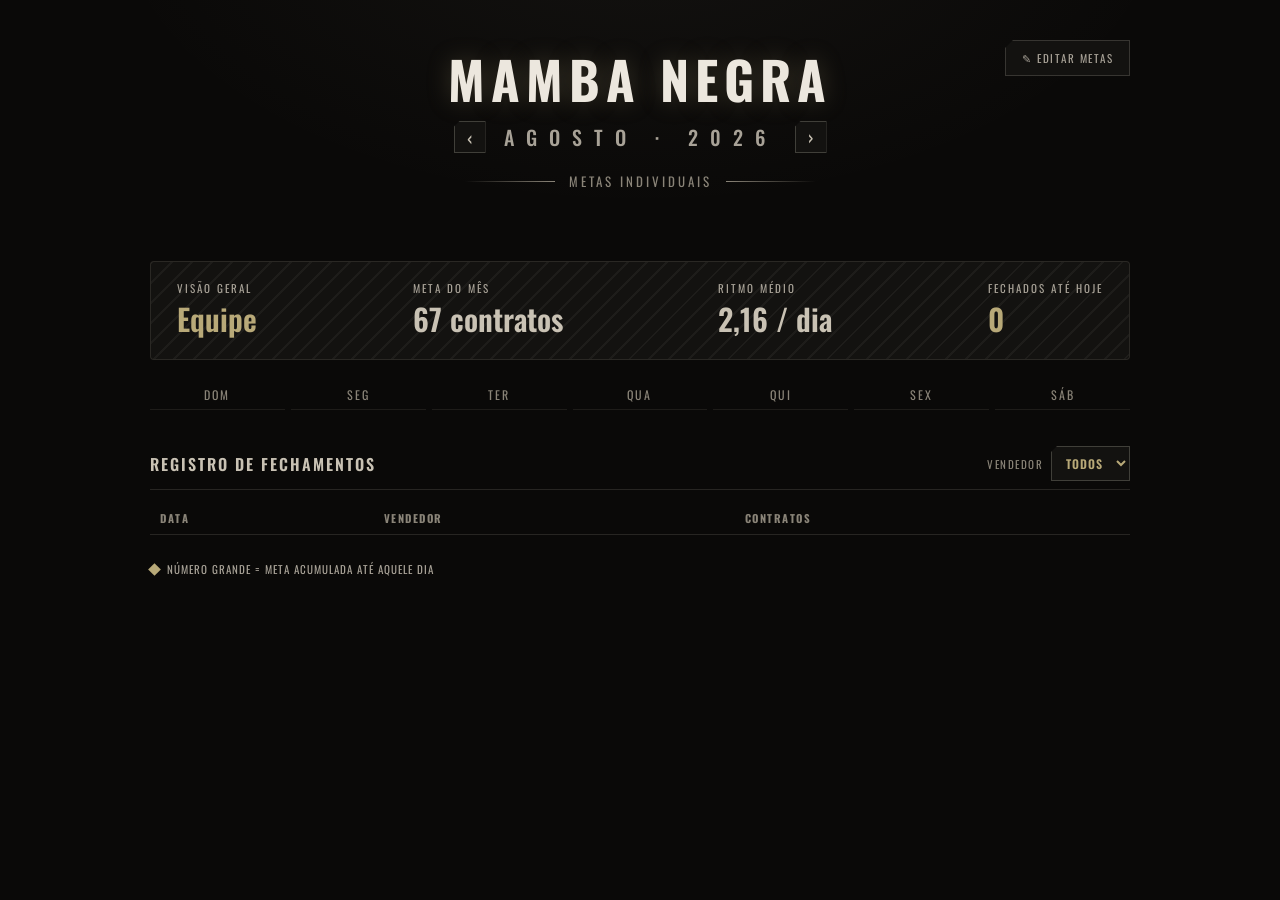
<file: index.html>
<!DOCTYPE html>
<html lang="pt-BR">
<head>
<meta charset="UTF-8">
<meta name="viewport" content="width=device-width, initial-scale=1.0">
<title>Mamba Negra — Metas Individuais</title>
<link rel="stylesheet" href="style.css">
</head>
<body>
<div class="wrap">
  <div class="header">
    <div class="logo-text">Mamba Negra</div>
    <div class="edit-btn" id="editBtn">✎ Editar metas</div>
    <div class="month-nav">
      <div class="month-arrow" id="prevMonth">‹</div>
      <div class="brand-sub" id="monthLabel">Agosto · 2026</div>
      <div class="month-arrow" id="nextMonth">›</div>
    </div>
    <div class="divider">
      <div class="line"></div>
      <span>Metas Individuais</span>
      <div class="line right"></div>
    </div>
  </div>
  <div class="tabs" id="tabs"></div>
  <div class="meta-bar">
    <div class="meta-item">
      <div class="meta-label" id="metaLabel1">Visão geral</div>
      <div class="meta-value gold" id="metaName">Equipe</div>
    </div>
    <div class="meta-item">
      <div class="meta-label">Meta do mês</div>
      <div class="meta-value" id="metaTotal">67 contratos</div>
    </div>
    <div class="meta-item">
      <div class="meta-label">Ritmo médio</div>
      <div class="meta-value" id="metaRate">2,16 / dia</div>
    </div>
    <div class="meta-item">
      <div class="meta-label">Fechados até hoje</div>
      <div class="meta-value gold" id="metaActual">0</div>
    </div>
  </div>
  <div class="weekdays">
    <div>Dom</div><div>Seg</div><div>Ter</div><div>Qua</div><div>Qui</div><div>Sex</div><div>Sáb</div>
  </div>
  <div class="grid" id="grid"></div>
  <div class="log-section">
    <div class="log-header">
      <div class="log-title">Registro de Fechamentos</div>
      <div class="log-filter">
        <label for="logFilterSelect">Vendedor</label>
        <select id="logFilterSelect">
          <option value="Todos">Todos</option>
        </select>
      </div>
    </div>
    <table class="log-table">
      <thead>
        <tr><th>Data</th><th>Vendedor</th><th>Contratos</th></tr>
      </thead>
      <tbody id="logBody"></tbody>
    </table>
    <div class="log-empty" id="logEmpty" style="display:none;">Nenhum fechamento registrado ainda.</div>
  </div>
  <div class="footer">
    <div class="legend-item"><span class="dot"></span> Número grande = meta acumulada até aquele dia</div>
</file>
<file: style.css>
@import url('https://fonts.googleapis.com/css2?family=Oswald:wght@400;500;600;700&family=Barlow+Condensed:wght@400;500;600;700&display=swap');

:root{
  --bg: #0a0908;
  --bg-card: #131210;
  --scale-line: rgba(230,225,212,0.05);
  --bone: #ece7de;
  --bone-dim: #a8a297;
  --silver: #c9c2b4;
  --silver-dark: #8a8478;
  --gold: #b8a978;
  --danger: #8a3b32;
}

*{box-sizing:border-box; margin:0; padding:0;}

body{
  background:
    radial-gradient(ellipse 900px 500px at 50% -10%, rgba(200,190,170,0.05), transparent 60%),
    var(--bg);
  color: var(--bone);
  font-family: 'Barlow Condensed', sans-serif;
  padding: 40px 20px 60px;
  min-height: 100vh;
}

.wrap{ max-width: 980px; margin: 0 auto; }

/* ---- HEADER ---- */
.header{ text-align:center; position: relative; padding-bottom: 24px; margin-bottom: 24px; }

.logo-text{
  font-family: 'Oswald', sans-serif;
  font-weight: 700;
  font-size: clamp(30px, 6vw, 52px);
  letter-spacing: 6px;
  text-transform: uppercase;
  color: var(--bone);
  text-shadow: 0 0 24px rgba(184,169,120,0.25);
}

.brand-sub{
  font-family: 'Oswald', sans-serif;
  font-weight: 500;
  font-size: clamp(14px, 2.4vw, 20px);
  letter-spacing: 12px;
  color: var(--bone-dim);
  text-transform: uppercase;
  margin-top: 4px;
}

.divider{ display:flex; align-items:center; gap:14px; justify-content:center; margin-top: 18px; color: var(--silver-dark); }
.divider .line{ height:1px; width: 90px; background: linear-gradient(90deg, transparent, var(--silver-dark)); }
.divider .line.right{ background: linear-gradient(90deg, var(--silver-dark), transparent); }
.divider span{ font-family:'Oswald', sans-serif; font-size: 13px; letter-spacing: 3px; text-transform: uppercase; }

/* ---- TABS (caçadores) ---- */
.tabs{ display:flex; flex-wrap: wrap; gap: 8px; justify-content:center; margin-bottom: 22px; }
.tab{
  font-family:'Oswald', sans-serif;
  font-size: 13px;
  letter-spacing: 1.5px;
  text-transform: uppercase;
  padding: 10px 20px;
  background: var(--bg-card);
  border: 1px solid rgba(200,194,180,0.15);
  color: var(--bone-dim);
  cursor: pointer;
  clip-path: polygon(10px 0, 100% 0, 100% 100%, 0 100%, 0 10px);
  transition: all 0.15s ease;
  position: relative;
}
.tab:hover{ color: var(--bone); border-color: var(--silver-dark); }
.tab.active{
  color: #0a0908;
  background: linear-gradient(180deg, #ece7de, #b8b0a0);
  border-color: var(--gold);
  font-weight: 600;
}

/* ---- META BAR ---- */
.meta-bar{
  display:flex; justify-content: space-between; align-items:center; gap: 20px;
  background: var(--bg-card);
  border: 1px solid rgba(200,194,180,0.12);
  border-radius: 4px;
  padding: 18px 26px;
  margin-bottom: 26px;
  position: relative;
  overflow:hidden;
}
.meta-bar::before{
  content:""; position:absolute; inset:0;
  background-image: repeating-linear-gradient(135deg, var(--scale-line) 0 2px, transparent 2px 14px);
  pointer-events:none;
}
.meta-item{ position:relative; z-index:1; }
.meta-label{ font-family:'Oswald', sans-serif; font-size: 11px; letter-spacing: 2px; text-transform: uppercase; color: var(--bone-dim); }
.meta-value{ font-family:'Oswald', sans-serif; font-size: 30px; font-weight: 600; color: var(--silver); }
.meta-value.gold{ color: var(--gold); }

/* ---- CALENDAR ---- */
.weekdays{ display:grid; grid-template-columns: repeat(7, 1fr); gap: 6px; margin-bottom: 6px; }
.weekdays div{
  text-align:center; font-family:'Oswald', sans-serif; font-size: 12px; letter-spacing: 2px;
  color: var(--silver-dark); text-transform: uppercase; padding-bottom: 6px;
  border-bottom: 1px solid rgba(200,194,180,0.1);
}

.grid{ display:grid; grid-template-columns: repeat(7, 1fr); gap: 6px; }

.day{
  position:relative; background: var(--bg-card);
  border: 1px solid rgba(200,194,180,0.1);
  min-height: 92px; padding: 8px 9px;
  clip-path: polygon(0 0, 100% 0, 100% 100%, 14px 100%, 0 calc(100% - 14px));
  overflow:hidden;
}
.day.empty{ background: transparent; border: none; clip-path:none; }
.day::before{
  content:""; position:absolute; inset:0;
  background-image: repeating-linear-gradient(60deg, var(--scale-line) 0 1.5px, transparent 1.5px 10px);
  opacity: 0.6; pointer-events:none;
}
.day .num{ font-family:'Oswald', sans-serif; font-weight:600; font-size: 15px; color: var(--bone-dim); position:relative; z-index:1; }
.day .goal{ font-family:'Oswald', sans-serif; font-weight:700; font-size: 26px; color: var(--silver); line-height:1; margin-top: 14px; position:relative; z-index:1; }
.day .goal-label{ font-size: 10px; letter-spacing: 1px; color: var(--silver-dark); text-transform: uppercase; position: relative; z-index:1; }
.day .inc{ position:absolute; top:8px; right:9px; font-family:'Oswald', sans-serif; font-size: 11px; color: var(--gold); z-index:1; }
.day.final{ border-color: var(--gold); box-shadow: 0 0 0 1px var(--gold), 0 0 18px rgba(184,169,120,0.25); }
.day.final .goal{ color: var(--gold); }
.day.sunday .num{ color: var(--danger); opacity:0.8; }

.day.hit{ border-color: #6f8f5a; }
.day.hit .goal{ color: #9fc47f; }
.day.behind .actual{ color: var(--danger); }

.day .actual-row{
  display:flex; align-items:center; gap:4px;
  margin-top: 6px; position:relative; z-index:1;
}
.day .actual-btn{
  width: 18px; height: 18px;
  display:flex; align-items:center; justify-content:center;
  background: rgba(200,194,180,0.08);
  border: 1px solid rgba(200,194,180,0.25);
  color: var(--bone);
  font-family:'Oswald', sans-serif;
  font-size: 13px; line-height:1;
  cursor:pointer; user-select:none;
}
.day .actual-btn:hover{ background: rgba(200,194,180,0.18); }
.day .actual{
  font-family:'Oswald', sans-serif;
  font-size: 13px;
  color: var(--bone);
  min-width: 14px;
  text-align:center;
}
.day .actual-label{
  font-size: 9px;
  letter-spacing: 0.5px;
  color: var(--silver-dark);
  text-transform: uppercase;
}
.day.empty .actual-row{ display:none; }

/* ---- REGISTRO DE FECHAMENTOS ---- */
.log-section{
  margin-top: 30px;
}
.log-header{
  display:flex; align-items:center; justify-content:space-between; flex-wrap:wrap; gap:10px;
  margin-bottom: 12px;
  padding-bottom: 8px;
  border-bottom: 1px solid rgba(200,194,180,0.15);
}
.log-title{
  font-family:'Oswald', sans-serif;
  font-weight: 600;
  font-size: 16px;
  letter-spacing: 2px;
  text-transform: uppercase;
  color: var(--silver);
  margin-bottom: 0;
  padding-bottom: 0;
  border-bottom: none;
}
.log-filter{
  display:flex; align-items:center; gap:8px;
}
.log-filter label{
  font-family:'Oswald', sans-serif;
  font-size: 11px;
  letter-spacing: 1.5px;
  text-transform: uppercase;
  color: var(--silver-dark);
}
.log-filter select{
  background: var(--bg-card);
  border: 1px solid rgba(200,194,180,0.25);
  color: var(--gold);
  font-family:'Oswald', sans-serif;
  font-weight: 600;
  font-size: 12px;
  letter-spacing: 1px;
  text-transform: uppercase;
  padding: 7px 10px;
  cursor: pointer;
  clip-path: polygon(6px 0, 100% 0, 100% 100%, 0 100%, 0 6px);
}
.log-filter select:focus{ outline:none; border-color: var(--gold); }
.log-table{
  width: 100%;
  border-collapse: collapse;
  font-family: 'Barlow Condensed', sans-serif;
}
.log-table th{
  text-align:left;
  font-family:'Oswald', sans-serif;
  font-size: 11px;
  letter-spacing: 1.5px;
  text-transform: uppercase;
  color: var(--silver-dark);
  padding: 8px 10px;
  border-bottom: 1px solid rgba(200,194,180,0.15);
}
.log-table td{
  padding: 8px 10px;
  font-size: 15px;
  color: var(--bone);
  border-bottom: 1px solid rgba(200,194,180,0.06);
}
.log-table tr:hover td{ background: rgba(200,194,180,0.04); }
.log-table .qty{
  font-family:'Oswald', sans-serif;
  font-weight: 600;
  color: var(--gold);
}
.log-empty{
  font-family:'Oswald', sans-serif;
  font-size: 13px;
  color: var(--silver-dark);
  padding: 14px 4px;
  text-align:center;
  font-style: italic;
}

.footer{
  margin-top: 26px; display:flex; justify-content: space-between; flex-wrap: wrap; gap: 12px;
  font-family:'Oswald', sans-serif; font-size: 11px; letter-spacing: 1px; color: var(--bone-dim); text-transform: uppercase;
}
.legend-item{ display:flex; align-items:center; gap:8px; }
.dot{ width:9px; height:9px; background:var(--gold); display:inline-block; transform: rotate(45deg); }

/* ---- MONTH NAV ---- */
.month-nav{ display:flex; align-items:center; justify-content:center; gap:18px; margin-top:4px; }
.month-nav .brand-sub{ margin:0; min-width: 210px; text-align:center; }
.month-arrow{
  font-family:'Oswald', sans-serif;
  font-size: 18px;
  color: var(--silver);
  border: 1px solid rgba(200,194,180,0.25);
  background: var(--bg-card);
  width: 32px; height:32px;
  display:flex; align-items:center; justify-content:center;
  cursor:pointer; user-select:none;
  clip-path: polygon(6px 0, 100% 0, 100% 100%, 0 100%, 0 6px);
  transition: all 0.15s ease;
  flex-shrink:0;
}
.month-arrow:hover{ color: var(--bone); border-color: var(--gold); }

/* ---- EDIT BUTTON ---- */
.edit-btn{
  position:absolute; top:0; right:0;
  font-family:'Oswald', sans-serif;
  font-size: 11px; letter-spacing:1.5px; text-transform:uppercase;
  padding: 9px 16px;
  background: var(--bg-card);
  border: 1px solid rgba(200,194,180,0.2);
  color: var(--bone-dim);
  cursor:pointer; user-select:none;
  clip-path: polygon(8px 0, 100% 0, 100% 100%, 0 100%, 0 8px);
  transition: all 0.15s ease;
}
.edit-btn:hover{ color: var(--gold); border-color: var(--gold); }

/* ---- MODAL ---- */
.modal-overlay{
  position: fixed; inset:0; background: rgba(6,5,4,0.82);
  display:none; align-items:center; justify-content:center;
  z-index: 100; padding: 20px;
}
.modal{
  background: var(--bg-card);
  border: 1px solid rgba(200,194,180,0.2);
  max-width: 420px; width:100%;
  max-height: 86vh; overflow-y:auto;
  padding: 24px 22px;
}
.modal-title{
  font-family:'Oswald', sans-serif; font-weight:600; font-size:15px;
  letter-spacing:2px; text-transform:uppercase; color: var(--silver);
  margin-bottom: 4px;
}
.modal-sub{
  font-family:'Oswald', sans-serif; font-size:11px; color: var(--silver-dark);
  letter-spacing:1px; text-transform:uppercase;
  margin-bottom:18px; padding-bottom:12px; border-bottom:1px solid rgba(200,194,180,0.12);
}
.modal-hint{
  font-family:'Barlow Condensed', sans-serif; font-size:12px; color: var(--silver-dark);
  margin: -8px 0 16px; line-height:1.4;
}
.modal-row{
  display:flex; align-items:center; justify-content:space-between;
  gap:12px; margin-bottom: 12px;
}
.modal-row label{
  font-family:'Barlow Condensed', sans-serif; font-size:15px; color: var(--bone);
}
.modal-row input{
  width: 90px;
  background: var(--bg);
  border: 1px solid rgba(200,194,180,0.25);
  color: var(--gold);
  font-family:'Oswald', sans-serif; font-weight:600; font-size:16px;
  text-align:center; padding: 7px 4px;
}
.modal-row input:focus{ outline:none; border-color: var(--gold); }
.modal-actions{
  display:flex; justify-content:flex-end; gap:10px; margin-top:10px;
}
.modal-btn{
  font-family:'Oswald', sans-serif; font-size:12px; letter-spacing:1.5px; text-transform:uppercase;
  padding: 10px 18px; cursor:pointer; border:1px solid rgba(200,194,180,0.25);
  background: transparent; color: var(--bone-dim);
}
.modal-btn:hover{ color: var(--bone); border-color: var(--silver-dark); }
.modal-btn.primary{
  background: linear-gradient(180deg, #ece7de, #b8b0a0);
  color: #0a0908; border-color: var(--gold); font-weight:600;
}
.modal-btn.primary:hover{ color:#0a0908; }

@media (max-width: 640px){
  .day{ min-height: 74px; padding:6px 7px; }
  .day .goal{ font-size:20px; margin-top:10px; }
  .weekdays div{ font-size:10px; }
  .meta-bar{ flex-wrap: wrap; }
  .tab{ padding: 8px 14px; font-size: 12px; }
  .edit-btn{ position:static; display:block; width:fit-content; margin: 10px auto 0; }
  .month-nav .brand-sub{ min-width: 160px; font-size: 13px; letter-spacing:6px; }
}
</file>
